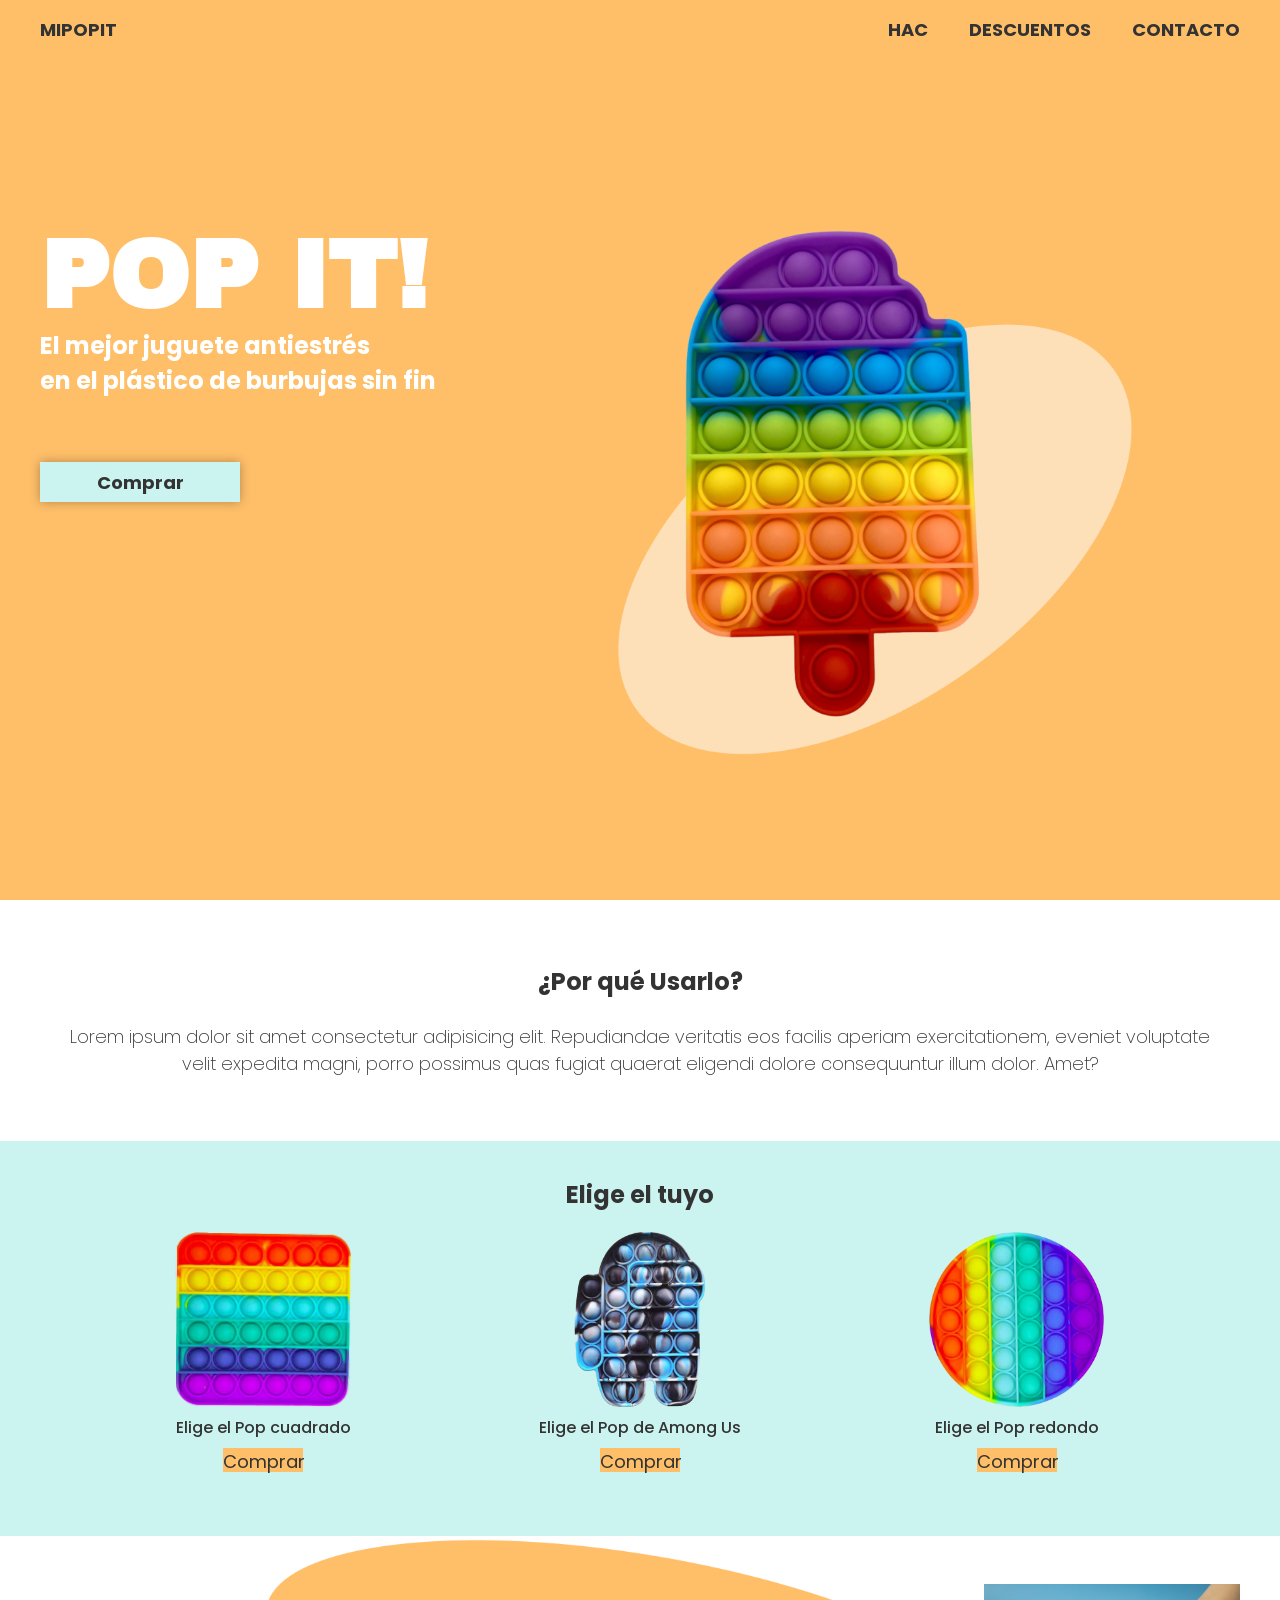
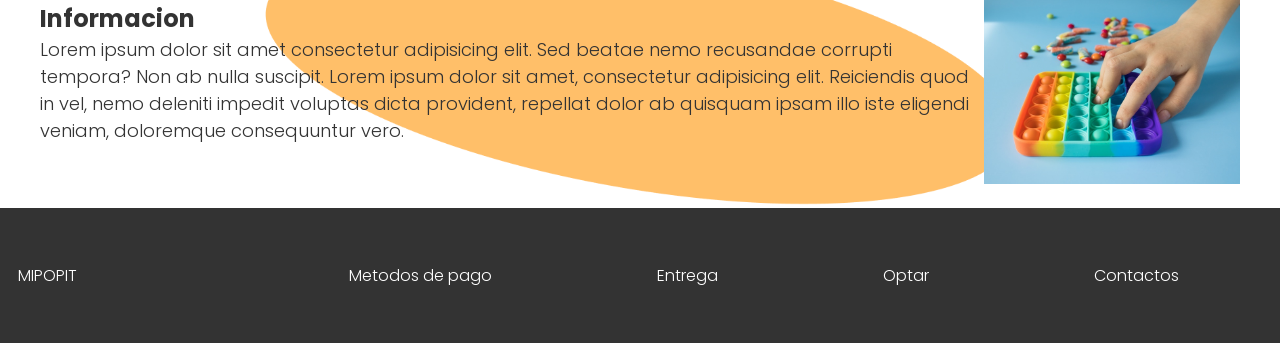
<file: index.html>
<!DOCTYPE html>
<html lang="en">
<head>
    <meta charset="UTF-8">
    <meta name="viewport" content="width=device-width, initial-scale=1.0">
    <link rel="stylesheet" href="src/css/styles.css">
    <title>POP IT! | Diana Serrano &#x1F60E;</title>
</head>
<body>
    <section class="main-section">
        <menu class="menu">
            <p class="menu__brand">MIPOPIT</p>
            <img id="hambur_icon" src="src/imgs/icon_menu.svg" alt="">
            <ul class="menu__list" >
                <li class="menu__item">HAC</li>
                <li class="menu__item">DESCUENTOS</li>
                <li class="menu__item">CONTACTO</li>
            </ul>
        </menu>
        <div class="hambur__menu inactive">
            <ul>
                <li class="hambur__menu__item">HAC</li>
                <li class="hambur__menu__item">DESCUENTOS</li>
                <li class="hambur__menu__item">CONTACTO</li>
            </ul>
        </div>
        <div class="main-section__content">
            <h1 class="main-section__title">POP IT!</h1>
            <p class="main-section__description">El mejor juguete antiestrés  <br>en el plástico 
                de burbujas sin fin</p>
            <button class="main-section__button basic__button">Comprar</button>
        </div>
        <!--Seccion informativa -->
    </section>
    <section class="why-use-it">
    <h3 >¿Por qué Usarlo?</h3>
    <p >Lorem ipsum dolor sit amet consectetur adipisicing elit. Repudiandae veritatis eos facilis aperiam exercitationem, eveniet voluptate velit expedita magni, 
        porro possimus quas fugiat quaerat eligendi dolore consequuntur illum dolor. Amet?</p>
    </section>
    <section class="choose-yours">
        <h3 class="choose-yours__title">Elige el tuyo</h3>
        <div class="choose-yours__items">
            <div class="choose-yours__item">
                <img src="src/imgs/square.png" alt="Pop cuadrado" class="choose-yours__image">
                <p class="choose-yours__description">Elige el Pop cuadrado</p>
                <button class="choose-yours__button ">Comprar</button>
            </div>
            <div class="choose-yours__item">
                <img src="src/imgs/amongus.png" alt="Pop de Among Us" class="choose-yours__image">
                <p class="choose-yours__description">Elige el Pop de Among Us</p>
                <button class="choose-yours__button ">Comprar</button>
            </div>
            <div class="choose-yours__item">
                <img src="src/imgs/round.png" alt="Pop redondo" class="choose-yours__image">
                <p class="choose-yours__description">Elige el Pop redondo</p>
                <button class="choose-yours__button ">Comprar</button>
            </div>
        </div>
    </section>
    <section class="information">
        <div class="information__content" >
            <h3 class="information__title">Informacion</h3>
            <p class="information__paragraph">Lorem ipsum dolor sit amet consectetur adipisicing elit. 
                Sed beatae nemo recusandae corrupti tempora? Non ab nulla suscipit. Lorem ipsum dolor sit amet, consectetur adipisicing elit. Reiciendis quod in vel, nemo deleniti impedit voluptas dicta provident, 
                repellat dolor ab quisquam ipsam illo iste eligendi veniam, doloremque consequuntur vero.
            </p>
        </div>
        <div class="information__content__img">
            <img src="src/imgs/photo.jpg" alt="Imagen representativa" class="information__image">
        </div>
        
    </section>
    <footer class="footer">
        <p class="footer__brand">MIPOPIT</p>
        <ul class="footer__list">
            <li class="footer__item">Metodos de pago</li>
            <li class="footer__item">Entrega</li>
            <li class="footer__item">Optar</li>
            <li class="footer__item">Contactos</li>
        </ul>
        <script src="main.js"></script>
    </body>
    </body>
    </html>
</file>
<file: src/css/styles.css>
@import url('https://fonts.googleapis.com/css2?family=Archivo+Black&family=Poppins:ital,wght@0,200;0,300;0,400;0,500;0,600;0,700;0,900;1,100;1,200;1,300;1,400;1,500;1,600;1,700;1,900&display=swap');

:root{
--orange:#ffbf69;
--light__blue: #cbf3f0;
--black: #333333;
--sm:16px;
--md:18px;
--lg:24px;
}
body{
    font-family: 'Poppins', sans-serif;
    color: #333333;
}
*{
    margin: 0;
    padding: 0;
    box-sizing: border-box;
}
li{
    list-style: none;
    display: inline-block;
}
ul{
    display: flex;
    justify-content: space-around;
}
h3{
    font-size: var(--lg);
}
.basic__button{
    transition: transform 0.3s ease-in-out, box-shadow 0.3s ease-in-out;
    box-shadow: 0 0 10px rgba(0, 0, 0, 0.3);
    animation: temblor 0.8s  infinite ease-in-out;
}
@keyframes temblor {
    0% { transform: translateX(0); }
    25% { transform: translateX(-2px) rotate(-1deg); }
    50% { transform: translateX(2px) rotate(1deg); }
    75% { transform: translateX(-1px) rotate(-1deg); }
    100% { transform: translateX(1px) rotate(1deg); }
  }
.basic__button:hover{
    animation: none;
    cursor: pointer;
    transform: scale(1.1);
    box-shadow: 0 0 20px rgba(0, 0, 0, 0.5);
}
.main-section{
    width: 100%;
    height: 100vh;
    padding: 1em 2.5em;
    background-color: var(--orange);
    background-image: url(../imgs/background.png);
    background-size: 80%;
    background-repeat: no-repeat;
    background-position:center;

}
.menu p{
    font-size: var(--md);
}
.menu{
    width: 100%;
    display: flex;
    justify-content: space-between;
    font-weight: 700;
}
.menu__list{
    width: 22rem;
    display: block;
    display: flex;
    justify-content: space-between;
    font-size: var(--md);
}
.menu__list li:hover{
    cursor: pointer;
    color: #3333339c;
}
.menu img{
    margin-right: 12px;
    display: none;
    width: 20px;
}
.menu img:hover{
    cursor: pointer;
    width: 16px;
}
.main-section__content{
    width: 60%;
    height: 70%;
    display: flex;
    flex-direction: column;
    justify-content: center;
    position: absolute;
    top: 3em;
}
.hambur__menu ul{
    margin-top: 14px;
    text-align: end;
    font-size: var(--sm);
    display: none;
}
.hambur__menu li{
    padding: 4px;
}
.hambur__menu li:hover{
    cursor: pointer;
    color: #33333370;
    font-size: var(--md);
}
.inactive{
    display: none;
}
.main-section__content h1{
    font-family: 'Archivo Black', sans-serif;;
    font-size: 6rem;
    color: white;
    font-weight:bolder;
}
.main-section__content p{
    color: white;
    font-size: var(--lg);
    font-weight: bold;
}
.main-section__button{
    width: 200px;
    height: 40px;
    margin-top: 4rem;
    background-color: var(--light__blue);
    border: none;
    font-family: 'Poppins', sans-serif;
    font-size: var(--md);
    color: var(--black);
    font-weight: bold;
}
.why-use-it{
    padding: 4rem;
    width: 100%;
    height: 40%;
    text-align: center;
}
.why-use-it h3{
    margin-bottom: 1em;
}
.why-use-it p{
    font-size: var(--md);
    font-weight: 200;
}
.choose-yours{
    padding: 1rem 2rem 4rem;
    background-color: var(--light__blue);
}
.choose-yours h3{
   text-align: center;
   padding: 20px;
}
.choose-yours__items{
    display: flex;
    justify-content: space-evenly;
}
.choose-yours__item{
    width: 24%;
    display: flex;
    flex-direction: column;
    align-items: center;
}
.choose-yours__item img{
    width: 60%;
}
.choose-yours__item p{
    text-align: center;
    padding: 0.5rem;
    font-size: var(--sm);
    font-weight: 500;
}
.choose-yours__button{
    width: 80px;
    height: 24px;
    border: none;
    font-family: 'Poppins', sans-serif;
    color: #333333;
    background-color: var(--orange);
    font-size: var(--md);
}

.information{
    display: grid;
    grid-template-columns: 1fr 16rem;
    padding: 2em 2.5em;
    background-image: url(../imgs/bg-grid.png);
    background-size:80%;
    background-repeat: no-repeat;
    background-position: center;
}
.information__content {
    display: flex;
    flex-direction: column;
    justify-content: center;
}
.information__content p{
    font-size: var(--md);
    font-weight: 300;
}
.information__content__img{
    margin-top: 1rem;
    width: 16rem;
    height: 12rem;
}
.information__content__img img{
    width: 100%;
}
.footer{
    padding: 1px 18px;
    display: flex;
    justify-content: space-betweeN;
    align-items: center;
    height:15vh;
    background-color: #333333;
    color: white;
    font-size: var(--sm);
    font-weight: 300;
}
.footer__list{
    width: 80%;
}
@media(max-width: 640px){
    .main-section{
        background-position:right;
    }
    .main-section__content{
        position: absolute;
        top: 4em;
    }
    .main-section__content h1{
        font-family: 'Archivo Black', sans-serif;;
        font-size: 2rem;
    }
    .main-section__content p{
        font-size: 12px;
    }
    .main-section__button{
        width: 100px;
        height: 40px;
        margin-top: 4rem;
        background-color: var(--light__blue);
        border: none;
        font-family: 'Poppins', sans-serif;
        color: #333333;
        font-weight: bold;
    }
    .menu__list{
        display:none
    }
    .menu img{
        display: block;
    }
    .hambur__menu ul{
        display: block;
    }
    .choose-yours__items{
        display: flex;
        align-items: center;
        flex-direction: column;
        justify-content: space-around;
    }
    .choose-yours__item{
        margin-top: 1rem;
        width: 60%;
    }
    .information{
        grid-template-columns: 1fr;
        align-items: center;
        padding: 1em 1.5em;
        background-size:100%;
    }
    .information__content__img{
        width: 12rem;
    }
    .footer{
        flex-direction: column;
        height:22vh;
        padding: 14px 24px;
    }
    ul{
        margin-top: 4px;
        display: flex;
        flex-direction: column;
        align-items: center;
    }
    li{
        display:list-item;
        padding-bottom: 4px;
    }


}
</file>
